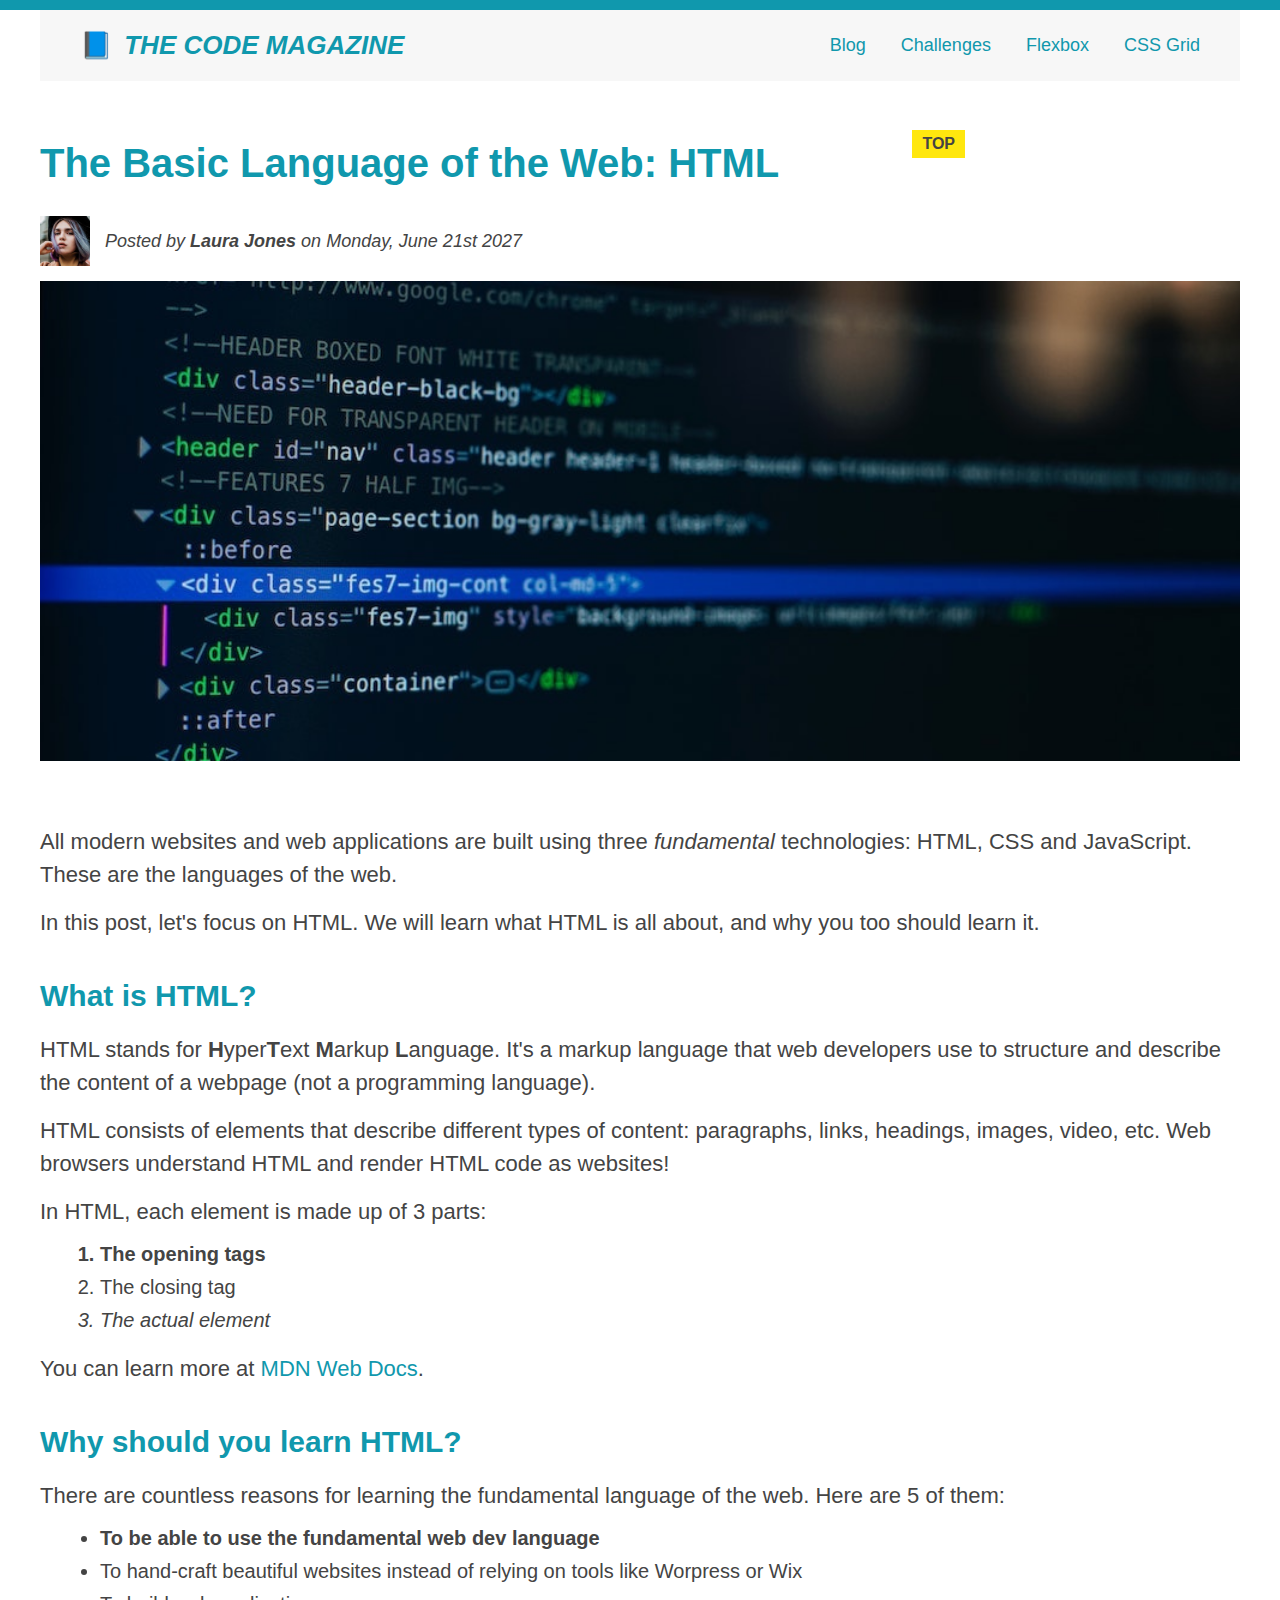
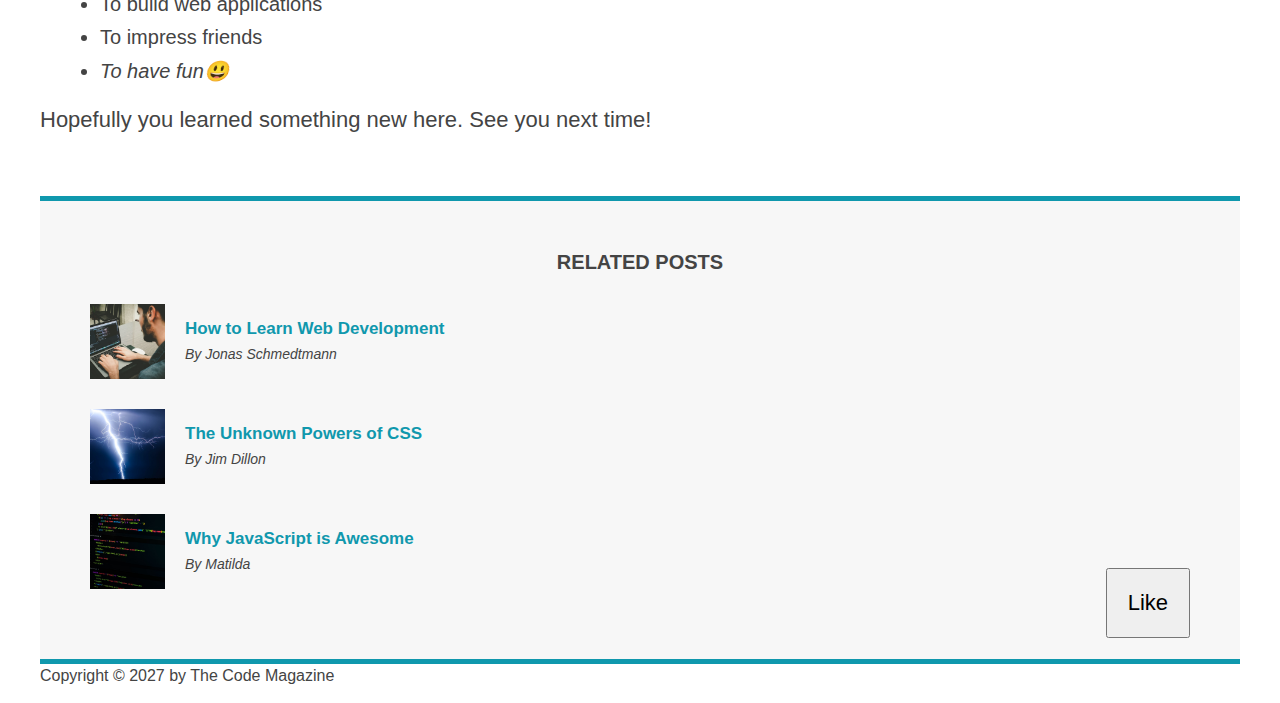
<file: index.html>
<!DOCTYPE html>
<html lang="en">
  <head>
    <meta charset="UTF-8" />
    <link href="style.css" rel="stylesheet" />
    <title>The Basic Language of the Web: HTML</title>
  </head>

  <body>
    <!--  
    <h1>The Basic Language of the Web: HTML</h1>
    <h2>The Basic Language of the Web: HTML</h2>
    <h3>The Basic Language of the Web: HTML</h3>
    <h4>The Basic Language of the Web: HTML</h4>
    <h5>The Basic Language of the Web: HTML</h5>
    <h6>The Basic Language of the Web: HTML</h6>
    -->

    <div class="container">
      <header class="main-header">
        <h1>📘 The Code Magazine</h1>

        <nav>
          <!-- <strong>This is the navigation</strong> -->
          <a href="blog.html" title="Blog">Blog</a>
          <a href="#">Challenges</a>
          <a href="flexbox.html">Flexbox</a>
          <a href="css-grid.html">CSS Grid</a>
        </nav>
      </header>

      <article>
        <header class="post-header">
          <h2>The Basic Language of the Web: HTML</h2>
          <div class="author-box">
            <img
              src="img/laura-jones.jpg"
              alt="image of an author"
              width="50"
              height="50"
            />
            <p id="author">
              Posted by <strong>Laura Jones</strong> on Monday, June 21st 2027
            </p>
          </div>

          <img
            src="img/post-img.jpg"
            alt="html code on a screen"
            width="500"
            height="200"
            class="post-img"
          />
          <button>Like</button>
        </header>
      </article>

      <article>
        <p>
          All modern websites and web applications are built using three
          <em>fundamental</em>
          technologies: HTML, CSS and JavaScript. These are the languages of the
          web.
        </p>

        <p>
          In this post, let's focus on HTML. We will learn what HTML is all
          about, and why you too should learn it.
        </p>

        <h3>What is HTML?</h3>

        <p>
          HTML stands for <b>H</b>yper<b>T</b>ext <b>M</b>arkup <b>L</b>anguage.
          It's a markup language that web developers use to structure and
          describe the content of a webpage (not a programming language).
        </p>
        <p>
          HTML consists of elements that describe different types of content:
          paragraphs, links, headings, images, video, etc. Web browsers
          understand HTML and render HTML code as websites!
        </p>

        <p>In HTML, each element is made up of 3 parts:</p>

        <ol>
          <li>The opening tags</li>
          <li>The closing tag</li>
          <li>The actual element</li>
        </ol>

        <p>
          You can learn more at
          <a href="https://developer.mozilla.org/ru/" target="_blank"
            >MDN Web Docs</a
          >.
        </p>

        <h3>Why should you learn HTML?</h3>

        <p>
          There are countless reasons for learning the fundamental language of
          the web. Here are 5 of them:
        </p>

        <ul>
          <li>To be able to use the fundamental web dev language</li>
          <li>
            To hand-craft beautiful websites instead of relying on tools like
            Worpress or Wix
          </li>
          <li>To build web applications</li>
          <li>To impress friends</li>
          <li>To have fun😃</li>
        </ul>

        <p>Hopefully you learned something new here. See you next time!</p>
      </article>

      <aside>
        <h4>Related posts</h4>

        <ul class="related">
          <li class="related-post">
            <img
              src="img/related-1.jpg"
              alt="How to Web Development"
              width="75"
              height="75"
            />
            <div>
              <a href="#" class="related-link">How to Learn Web Development</a>
              <p class="related-author">By Jonas Schmedtmann</p>
            </div>
          </li>

          <li class="related-post">
            <img
              src="img/related-2.jpg"
              alt="The Unknown Powers of CSS"
              width="75"
              height="75"
            />

            <div>
              <a href="#" class="related-link">The Unknown Powers of CSS</a>
              <p class="related-author">By Jim Dillon</p>
            </div>
          </li>

          <li class="related-post">
            <img
              src="img/related-3.jpg"
              alt="Why JavaScript is Awesome"
              width="75"
              height="75"
            />

            <div>
              <a href="#" class="related-link">Why JavaScript is Awesome</a>
              <p class="related-author">By Matilda</p>
            </div>
          </li>
        </ul>
      </aside>

      <footer>
        <p id="copyright" class="copyright text">
          Copyright &copy; 2027 by The Code Magazine
        </p>
      </footer>
    </div>
  </body>
</html>
</file>
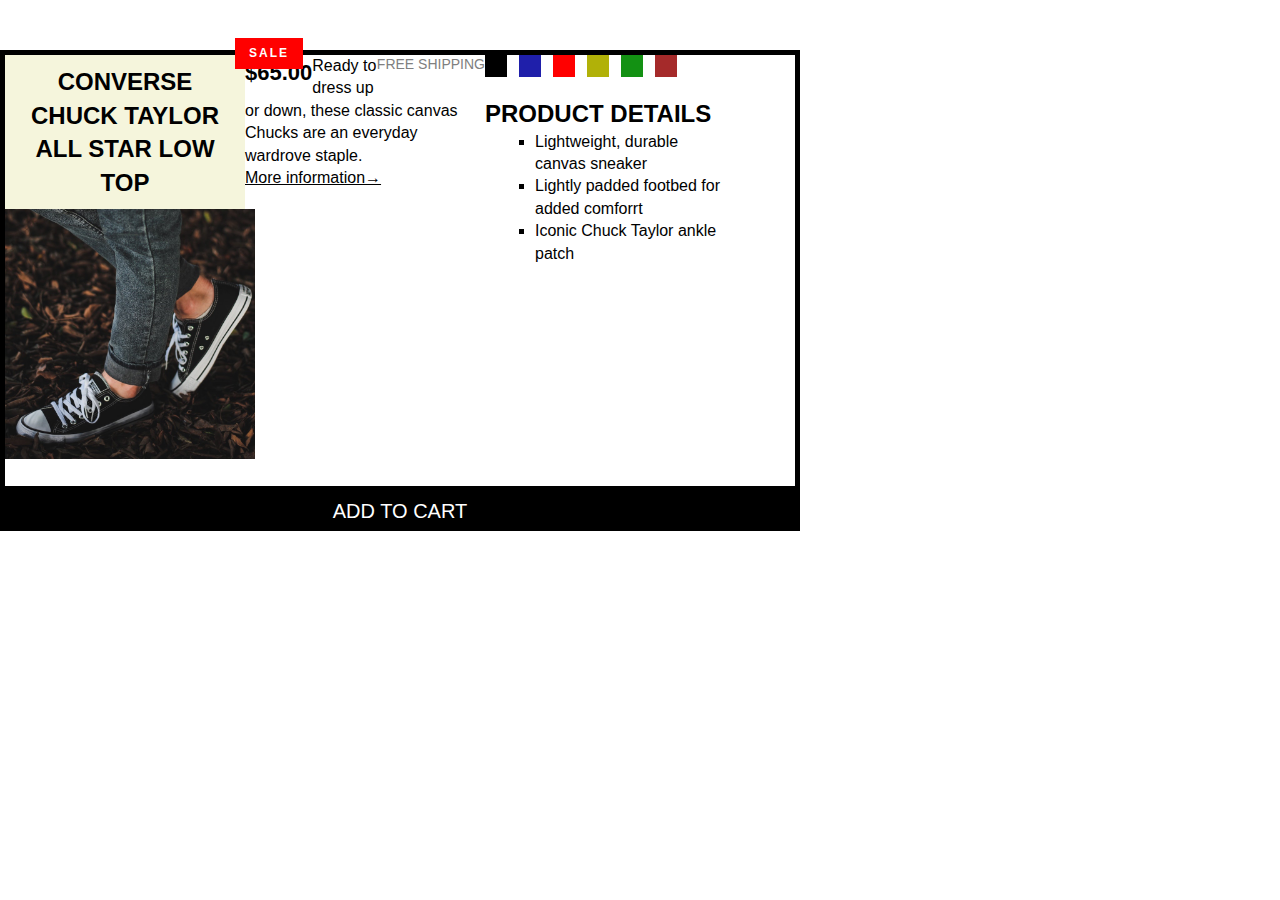
<file: Challenge.html>
<!DOCTYPE html>
<html lang="en">
  <head>
    <link rel="stylesheet" href="stylechallenge.css">
    <meta charset="UTF-8" />
    <meta http-equiv="X-UA-Compatible" content="IE=edge" />
    <meta name="viewport" content="width=device-width, initial-scale=1.0" />
    <title>Document</title>
  </head>
  <body>
    <div>
      <p class="label">sale</p>
    </div>

    <div class="container">

    <article class="product">
    <div>
     <h2 class="product-title">Converse Chuck Taylor All Star Low Top</h2>
     <img class="conv-img" src="img/challenges.jpg" alt="Chuck taylor Converse Image" width="250" height="250">
    </div>

    <div>
     <p class="price"><strong>$65.00</strong></p>
     <p class="shipping">Free shipping</p>
     <p>Ready to dress up or down, these classic canvas Chucks are an everyday wardrove staple.</p>
     <p class="more-info"><a href="https://converse.com">More information&rarr;</a></p>
     </div>

     <div class="colors">
      <div class="color"></div>
      <div class="color color-blue"></div>
      <div class="color color-red"></div>
      <div class="color color-yellow"></div>
      <div class="color color-green"></div>
      <div class="color color-brown"></div>
     </div>
   
  <div>
     <h2>Product details</h2>
     <ul class="product-details">
      <li>Lightweight, durable canvas sneaker</li>
      <li>Lightly padded footbed for added comforrt</li>
      <li>Iconic Chuck Taylor ankle patch</li>
     </ul>
  </div>

<div class="pots">
  <div class="pot"></div>
  <div class="pot pot0"></div>
  <div class="pot pot1"></div>
  <div class="pot pot2"></div>
  <div class="pot pot3"></div>
  <div class="pot pot4"></div>
  <div class="pot pot5"></div>






</div>
     <button class="button">Add to cart</button>
    </div>

  </body>
</html>
</file>
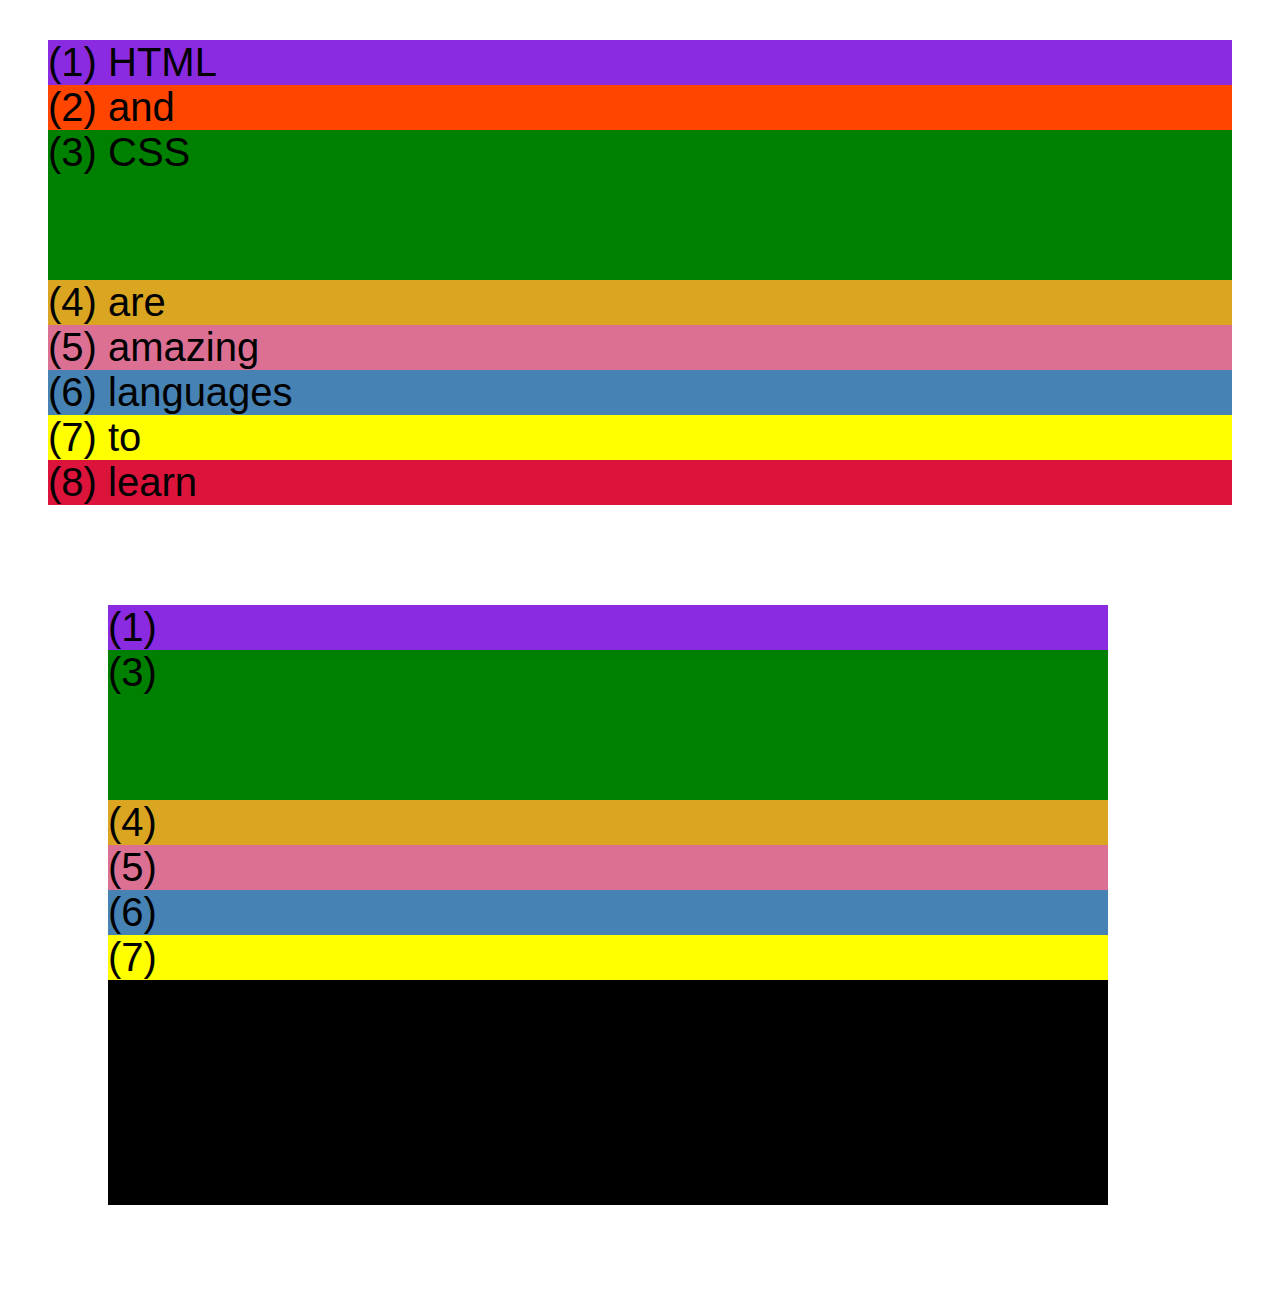
<file: css-grid.html>
<!DOCTYPE html>
<html lang="en">
  <head>
    <meta charset="UTF-8" />
    <meta http-equiv="X-UA-Compatible" content="IE=edge" />
    <meta name="viewport" content="width=device-width, initial-scale=1.0" />
    <title>CSS Grid</title>
    <style>
      .el--1 {
        background-color: blueviolet;
      }
      .el--2 {
        background-color: orangered;
      }
      .el--3 {
        background-color: green;
        height: 150px;
      }
      .el--4 {
        background-color: goldenrod;
      }
      .el--5 {
        background-color: palevioletred;
      }
      .el--6 {
        background-color: steelblue;
      }
      .el--7 {
        background-color: yellow;
      }
      .el--8 {
        background-color: crimson;
      }

      .container--1 {
        /* STARTER */
        font-family: sans-serif;
        background-color: #ddd;
        font-size: 40px;
        margin: 40px;

        /* CSS GRID */
      }

      .container--2 {
        /* STARTER */
        font-family: sans-serif;
        background-color: black;
        font-size: 40px;
        margin: 100px;

        width: 1000px;
        height: 600px;

        /* CSS GRID */
      }
    </style>
  </head>
  <body>
    <div class="container--1">
      <div class="el el--1">(1) HTML</div>
      <div class="el el--2">(2) and</div>
      <div class="el el--3">(3) CSS</div>
      <div class="el el--4">(4) are</div>
      <div class="el el--5">(5) amazing</div>
      <div class="el el--6">(6) languages</div>
      <div class="el el--7">(7) to</div>
      <div class="el el--8">(8) learn</div>
    </div>

    <div class="container--2">
      <div class="el el--1">(1)</div>
      <div class="el el--3">(3)</div>
      <div class="el el--4">(4)</div>
      <div class="el el--5">(5)</div>
      <div class="el el--6">(6)</div>
      <div class="el el--7">(7)</div>
    </div>
  </body>
</html>
</file>
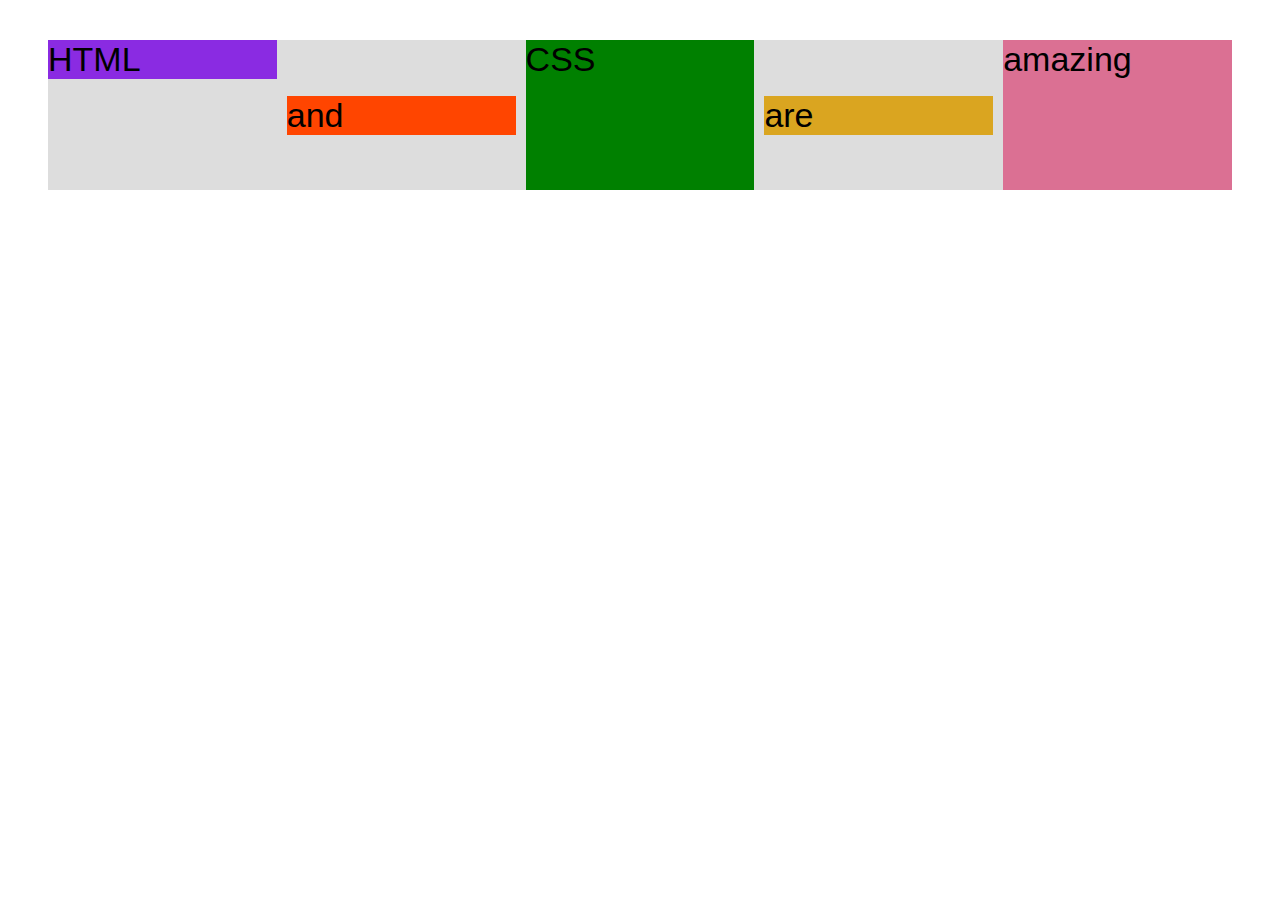
<file: flexbox.html>
<!DOCTYPE html>
<html lang="en">
  <head>
    <meta charset="UTF-8" />
    <meta http-equiv="X-UA-Compatible" content="IE=edge" />
    <meta name="viewport" content="width=device-width, initial-scale=1.0" />
    <title>Flexbox</title>
    <style>
      .el--1 {
        background-color: blueviolet;
      }
      .el--2 {
        background-color: orangered;
      }
      .el--3 {
        background-color: green;
        height: 150px;
      }
      .el--4 {
        background-color: goldenrod;
      }
      .el--5 {
        background-color: palevioletred;
      }
      .el--6 {
        background-color: steelblue;
      }
      .el--7 {
        background-color: yellow;
      }
      .el--8 {
        background-color: crimson;
      }

      .container {
        /* STARTER */
        font-family: sans-serif;
        background-color: #ddd;
        font-size: 34px;
        margin: 40px;

        display: flex;
        align-items: center;
        justify-content: flex-start;
        gap: 10px;
      }

      .el {
        /* flex-grow: 0;
        flex-shrink: 1;
        flex-basis: auto; */

        /* flex-basis: 200px; */
        /* flex-shrink: 0; */
        /* flex-grow: 1; */
        /* flex: 0 0 200px; */
        flex: 1;
      }

      .el--1 {
        align-self: flex-start;
        /* flex-grow: 5; */
      }

      .el--5 {
        align-self: stretch;
        order: 1;
      }

      .el--6 {
        order: -1;
      }
    </style>
  </head>
  <body>
    <div class="container">
      <div class="el el--1">HTML</div>
      <div class="el el--2">and</div>
      <div class="el el--3">CSS</div>
      <div class="el el--4">are</div>
      <div class="el el--5">amazing</div>
      <!-- <div class="el el--6">languages</div> -->
      <!-- <div class="el el--7">to</div>
      <div class="el el--8">learn</div> -->
    </div>
  </body>
</html>
</file>
<file: style.css>
* {
  /* border-top: 10px solid #1098ad; */
  padding: 0;
  margin: 0;
  box-sizing: border-box;
}

body {
  color: #444;
  font-family: sans-serif;
  border-top: 10px solid #1098ad;
  position: relative;
}

.container {
  width: 1200px;
  /* margin-left: auto;
  margin-right: auto; */
  margin: 0 auto;
  position: relative;
}

.main-header {
  background-color: #f7f7f7;
  /* padding: 20px;
  padding-left: 40px;
  padding-right: 40px; */
  padding: 20px 40px;
  margin-bottom: 60px;
  /* height: 80px; */
}
.post-header {
  margin-bottom: 40px;
}

nav {
  font-size: 18px;
  text-align: center;
  float: right;
}

article {
  margin-bottom: 60px;
}

aside {
  background-color: #f7f7f7;
  border-top: 5px solid #1098ad;
  border-bottom: 5px solid #1098ad;
  padding: 50px 40px;
}
/* smaller elements */
h1,
h2,
h3 {
  color: #1098ad;
}

h1 {
  font-size: 26px;
  text-transform: uppercase;
  font-style: italic;
  /* border: solid #444; */
}

h2 {
  font-size: 40px;
  margin-bottom: 30px;
}

h3 {
  font-size: 30px;
  margin-bottom: 20px;
  margin-top: 40px;
}

h4 {
  font-size: 20px;
  text-transform: uppercase;
  text-align: center;
  margin-bottom: 30px;
}

p {
  font-size: 22px;
  line-height: 1.5;
  margin-bottom: 15px;
}

ul,
ol {
  margin-left: 50px;
  margin-bottom: 20px;
}

li {
  font-size: 20px;
  margin: 10px;
}

li:last-child {
  margin-bottom: 0;
}

/* footer p {
  font-size: 16px;
} */

/* article header p {
  font-style: italic;
} */

#author {
  font-style: italic;
  font-size: 18px;
}
#copyright {
  font-size: 16px;
}

.related-author {
  font-size: 18px;
  font-weight: bold;
}

.related {
  list-style: none;
  margin-left: 0;
}

/* body {
  background-color: ;
} */

/* .first-li {
  font-weight: bold;
} */
li:first-child {
  font-weight: bold;
}

li:last-child {
  font-style: italic;
}

/* article p:first-child {
  color: red;
}

article p:last-child {
  color: red;
} */

/* Styling Links */
a:link {
  color: #1098ad;
  text-decoration: none;
}

a:visited {
  /* color: #f7f7f7 */
  color: #1098ad;
}

a:hover {
  color: orangered;
  font-weight: bold;
  text-decoration: underline orangered;
}
a:active {
  background-color: black;
  font-style: italic;
}
a {
  color: red;
}

.post-img {
  width: 100%;
  height: auto;
}

nav a:link {
  margin-right: 30px;

  display: inline-block;

  /* background-color: orangered;
  margin: 20px;
  padding: 20px;

  display: block; */
}

nav a:link:last-child {
  margin-right: 0;
}

button {
  font-size: 22px;
  padding: 20px;
  cursor: pointer;

  position: absolute;
  bottom: 50px;
  right: 50px;
}

h1::first-letter {
  font-style: normal;
  margin-right: 5px;
}

/* h3 + p::first-line {
  /* color: red; */
/* } */
*/ h2 {
  position: relative;
}

h2::after {
  content: "TOP";
  background-color: #ffe70e;
  color: #444;
  font-size: 16px;
  font-style: bold;
  display: inline-block;
  padding: 5px 10px;
  position: absolute;
  top: 120px;
  right: 275px;
}

/* LVHA */

/* Reslving conflicts */
/* #copyright {
  color: red;
}

.copyright {
  color: blue;
}

.text {
  color: yellow;
}
footer p {
  color: green !important;
} */

/* nav a:link {
  font-size: 18px;
} */
/* .author-img {
  float: left;
  margin-bottom: 20px;
}

.author {
  float: left;
  margin-top: 10px;
  margin-left: 20px;
}

h1 {
  float: left;
}

nav {
  float: right;
}

.clear {
  clear: both;
}

.clearfix::after {
  clear: both;
  content: "";
  display: block;
}

article {
  width: 825px;
  float: left;
}

aside {
  width: 300px;
  float: right;
}

footer {
  clear: both;
} */

/*FLEXBOX*/
.main-header {
  display: flex;
  align-items: center;
  justify-content: space-between;
}

.author-box {
  display: flex;
  align-items: center;
  margin-bottom: 15px;
}

#author {
  margin-bottom: 0;
  margin-left: 15px;
}

.related-post {
  display: flex;
  align-items: center;
  gap: 20px;
  margin-bottom: 30px;
}

.related-link:link {
  font-size: 17px;
  font-weight: bold;
  font-style: normal;
  margin-bottom: 5px;
  display: block;
}

.related-author {
  margin-bottom: 0;
  font-size: 14px;
  font-weight: normal;
  font-style: italic;
}
</file>
<file: stylechallenge.css>
* {
  margin: 0;
  padding: 0;
  box-sizing: border-box;
}

body {
  font-family: sans-serif;
  line-height: 1.4;
}

.label {
  color: #fff;
  background-color: red;
  /* width: 60px; */
  text-transform: uppercase;
  text-align: center;
  letter-spacing: 2px;
  font-size: 12px;
  font-weight: bold;
  padding: 7px 14px;
  display: inline-block;

  position: absolute;
  top: 38px;
  left: 235px;
}

.container {
  border: 5px solid #000000;
  width: 800px;
  margin: 50px auto;
}

h1,
h2,
h3,
button {
  text-transform: uppercase;
}

.product-title {
  padding: 10px;
  text-transform: uppercase;
  text-align: center;
  background-color: beige;
}

.conv-img {
  margin-bottom: 20px;
}

p strong {
  font-size: 22px;
}
.price {
  font-size: 24px;
  float: left;
}

.shipping {
  text-transform: uppercase;
  color: grey;
  font-size: 14px;
  margin-bottom: 20px;
  float: right;
}

.more-info {
  margin-bottom: 20px;
}

.color {
  background-color: #000;
  height: 22px;
  width: 22px;
  display: inline-block;
  margin-right: 12px;
  margin-bottom: 20px;
}

.color-blue {
  background-color: rgb(31, 31, 170);
}

.color-red {
  background-color: red;
}

.color-yellow {
  background-color: rgb(177, 177, 8);
}

.color-green {
  background-color: rgb(19, 145, 19);
}

.color-brown {
  background-color: brown;
}

a:link,
a:visited {
  color: black;
}

a:hover,
a:active {
  text-decoration: none;
}

.product-details {
  list-style: square;
  margin-left: 50px;
  margin-bottom: 20px;
}

/* .pot {
  background-color: #000;
  width: 22px;
  height: 22px;
  display: inline-block;
  margin-right: 15px;
  margin-bottom: 20px;
  cursor: pointer;
}

.pot0 {
  background-color: beige;
}

.pot1 {
  background-color: violet;
}

.pot2 {
  background-color: tomato;
}

.pot3 {
  background-color: yellow;
}

.pot4 {
  background-color: turquoise;
} */

.button {
  border: none;
  background-color: #000000;
  color: rgb(255, 255, 255);
  cursor: pointer;
  font-size: 20px;
  width: 100%;
  height: 40px;
  padding: 10px;
  border-top: 4px solid #000;
}

.button:hover {
  background-color: rgb(255, 255, 255);
  color: #000000;
}

div {
  width: 240px;
  float: left;
}
</file>
